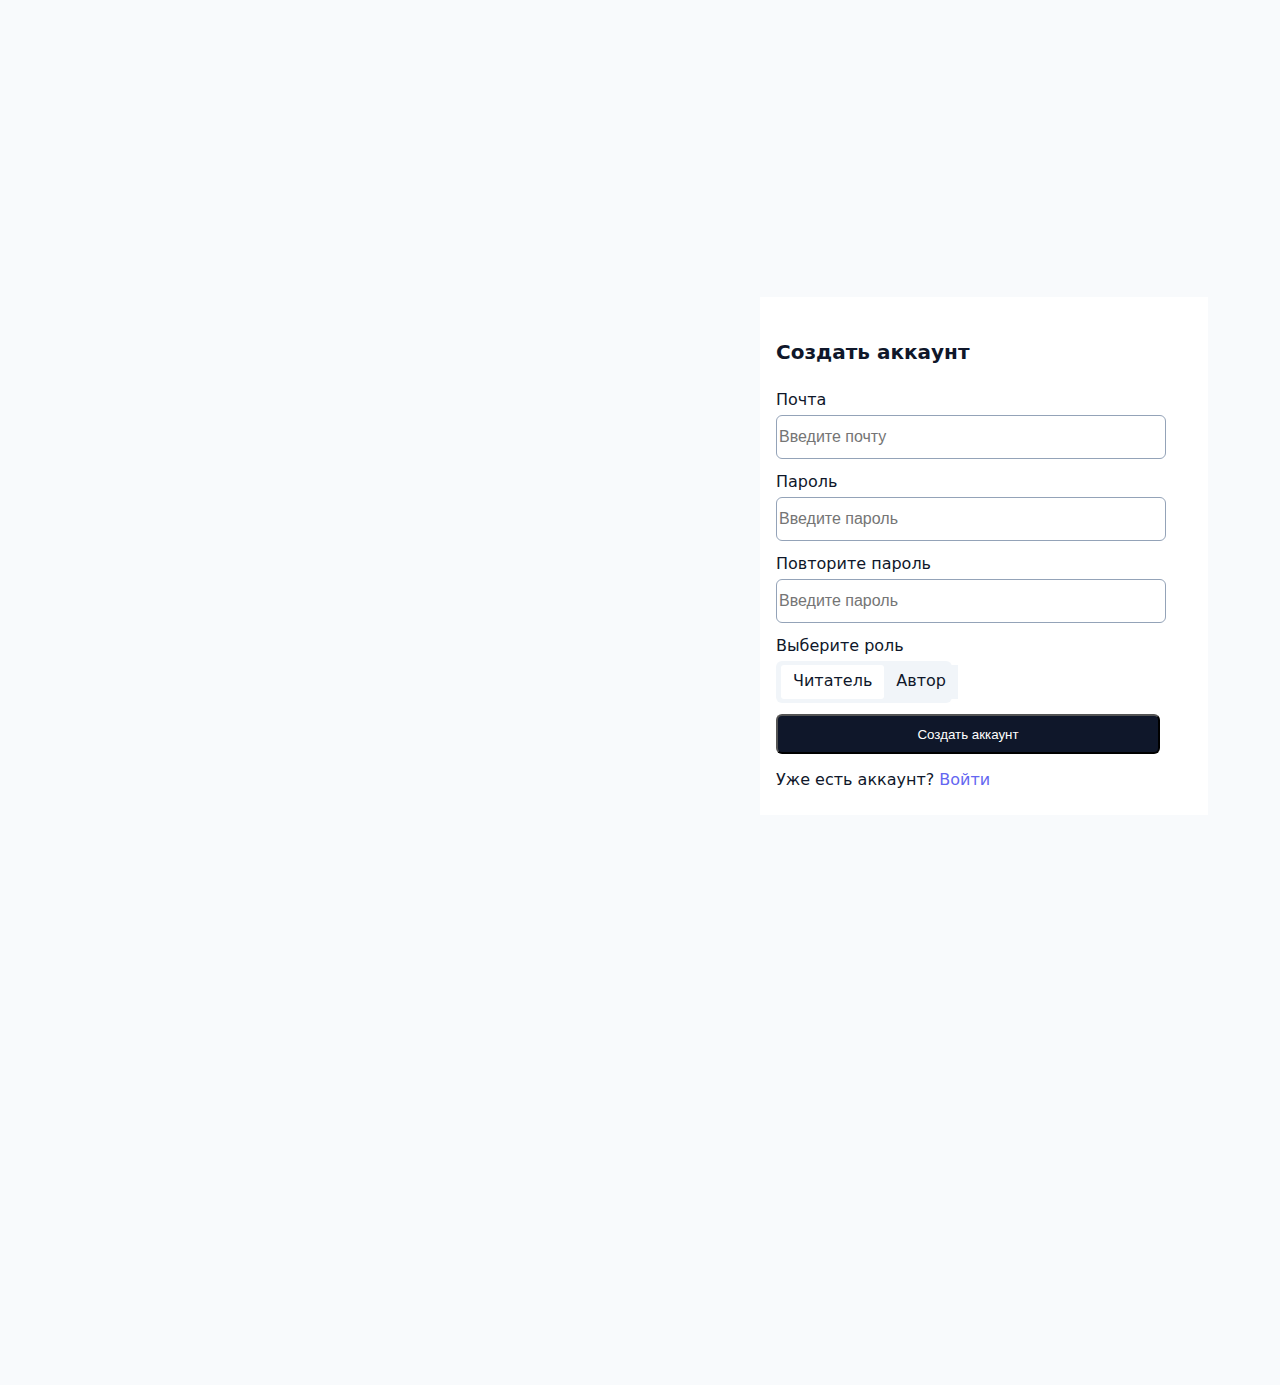
<file: sign_in/index.html>
<!DOCTYPE html>
<html>
    <head>
        <title>Регистрация</title>
        <meta charset="utf-8">
        <link rel="stylesheet" href="main.css">
    </head>
    <body>
        <div id="reg">
            <form>
            <h4>Создать аккаунт</h4>
            <p>
                Почта
                <input type="email" placeholder="Введите почту"/>  
            </p>
            <p>
                Пароль
                <input type="password" placeholder="Введите пароль"/>
            </p>
            <p>
                Повторите пароль
                <input type="password" placeholder="Введите пароль"\>
            </p>
            <div class="role">
                Выберите роль
                <div class="tabs">
                    <div class="tab-item-active">Читатель</div>
                    <div class="tab-item-inactive">Автор</div>
                </div>
            </div>
            <button type="submit" formmethod="post" href="">Создать аккаунт</button>
            <p class="go_to_log">
                <span>Уже есть аккаунт?</span>
                <a href="/git/Frontend/frontend-2024-2025.io-main/log_in/index.html">Войти</a>
            </p>
            </form>
        </div>
    </body>
</html>
</file>
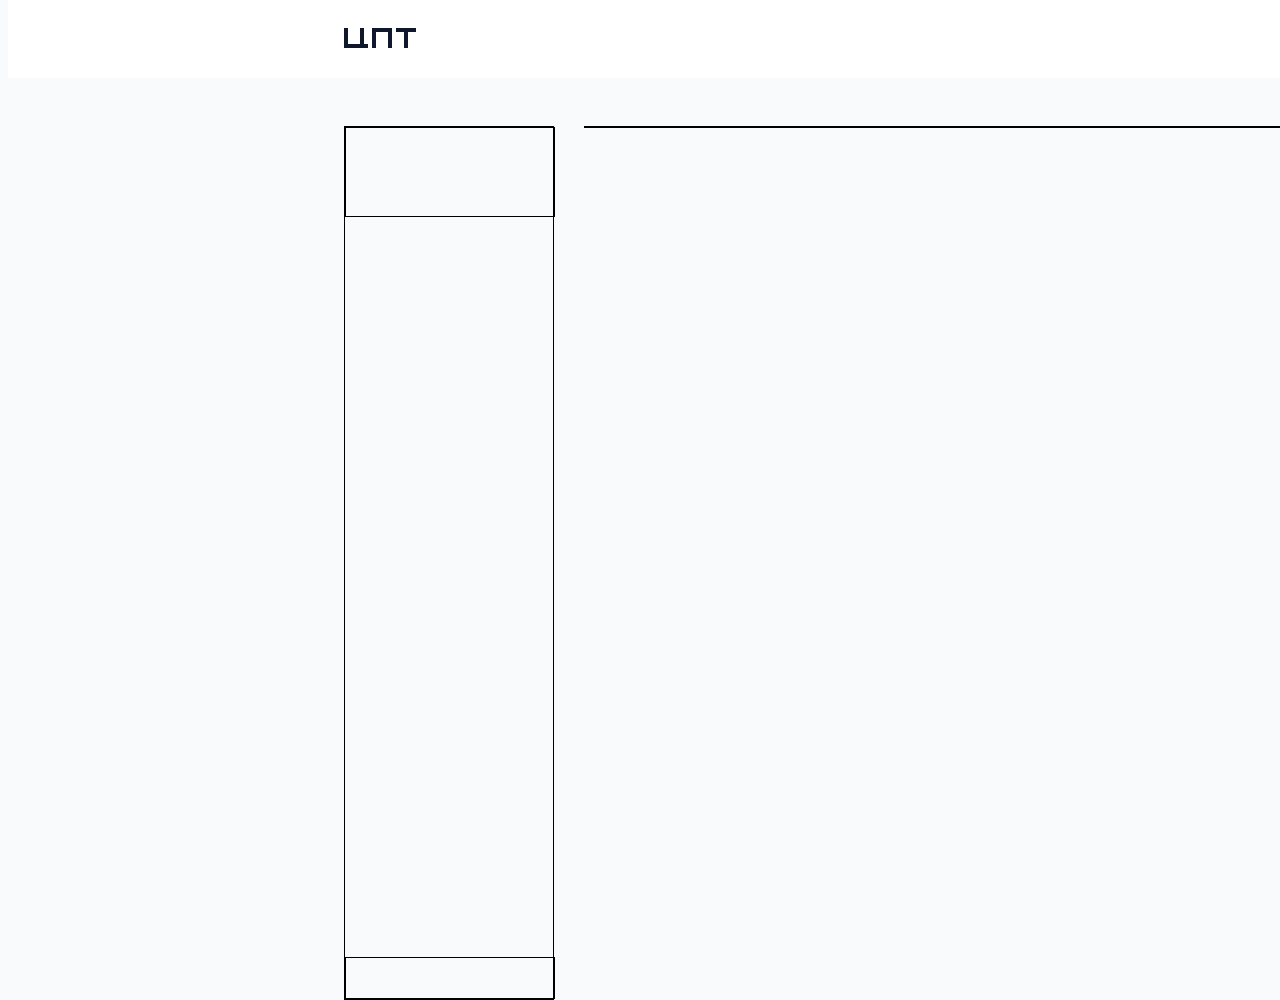
<file: site/index.html>
<!DOCTYPE html>
<html lang="rus">
    <head>
    <title>Фронтенд 2024-2025</title>
    <meta charset="utf-8">
    <link rel="stylesheet" href="main.css">
    </head>
    <body>
        <div id="header">
            <div class="logo">
                <svg width="72" height="20" viewBox="0 0 72 20" fill="none" xmlns="http://www.w3.org/2000/svg">
                <path fill-rule="evenodd" clip-rule="evenodd" d="M20.0001 4.00002V0H16V4.00002V7.99993V12V16H12H7.99995H4.00003V12V7.99993V4.00002V0H0V4.00002V7.99993V12V16V20H4.00003H7.99995H12H16H20.0001H24V16H20.0001V12V7.99993V4.00002Z" fill="#0F172A"/>
                <path fill-rule="evenodd" clip-rule="evenodd" d="M28 0V4.00002V7.99993V12V16V20H32V16V12V7.99993V4.00002H35.9999H40H44V7.99993V12V16V20H47.9999V16V12V7.99993V4.00002V0H44H40H35.9999H32H28Z" fill="#0F172A"/>
                <path fill-rule="evenodd" clip-rule="evenodd" d="M52 0V4.00002H56H60V7.99993V12V16V20H64V16V12V7.99993V4.00002H68H72V0H68H64H60H56H52Z" fill="#0F172A"/>
                </svg>
            </div>
            <div class="profile"></div>
        </div>
        <div id="sidebar">
            <div class="sidebar up"></div>
            <div class="sidebar down"></div>
        </div>
        <div id="posts"></div>
        <div id="adv">
            <img src="adv.png" width="208" height="140">
        </div>
    </body>
</html>
</file>
<file: sign_in/main.css>
:root{
    --background: white;
    --main-font-size:0.875rem;
    --input-font-size:1rem;
}
body{
    font-family: system-ui, -apple-system, "Inter";
    width:120rem;
    height:67.5rem;
    background-color: #f8fafc;
    color:#0f172a;
}
#reg{
    width:26rem;
    height:30.375rem;
    margin-left:47rem;
    margin-top:18.5625rem;
    background-color: var(--background);
    padding: 1rem;
    display: flex;
    gap:1rem;
    flex-direction: column;
    h4{
        font-weight: semi-bold;
        font-size: 1.25rem;
        letter-spacing: -0.5%;
    }
    p{
        width:24rem;
        height: 4.125rem;
        font-size: var(--main-font-size);
        font-weight: 500;
        font-size: medium;
    }
    input{
            width: 24rem;
            height: 2.5rem;
            border-radius: 0.375rem;
            border: 0.0625rem solid #94a3b8;
            font-weight: 400;
            font-size: var(--input-font-size);
            color: #94a3b8;
            margin-top: 0.375rem;
        }
    .role{
        font-size: medium;
        font-weight: 500;
        width: 10.375rem;
        height: 4.25rem;
    }
    .tabs{
        margin-top: 0.375rem;
        width: 10.375rem;
        height: 2rem;
        border-radius:0.375rem;
        background-color: #F1F5F9;
        padding: 0.3125rem;
        display: flex;
        flex-direction: row;
        align-items: center;
        
    }
    .tab-item-inactive{
        width:4.1875rem;
        height: 1.375rem;
        background-color: #F1F5F9;
        padding: 0.375rem 0.75rem 0.375rem 0.75rem;
    }
    .tab-item-active{
        padding: 0.375rem 0.75rem 0.375rem 0.75rem;
        width:5.5625rem;
        height:1.375rem;
        background-color:white;
        border-radius:0.1875rem;
        text-align: center;
    }
    button{
        margin-top: 0.625rem;
        width:24rem;
        height:2.5rem;
        background-color: #0f172a;
        padding: 0.5rem 1rem 0.5rem 1rem;
        color: white;
        border-radius:0.375rem ;
    }
    a{
        text-decoration: none;
        color: #6366f1;
    }
    a:hover{
        text-decoration:underline;
    }
}
</file>
<file: site/main.css>
html{
    background-color: #f8fafc;
}
body{
    font-family: system-ui, -apple-system, "inter";
}
#header{
    display: flex;
    width: 120rem;
    height: 5rem;
    background-color: white;
    margin-top: -10px;
    svg{
    margin-top: 1.875rem;
    margin-left: 21rem;
}
}
.profile{
    border: 1px solid black;
    width: 11.1875rem;
    height:2.5rem;
    margin-left: 87.8125rem;
    position: absolute;
    margin-top: 1.25rem;
    gap:0.75rem;
}
#sidebar{
    width: 13rem;
    height: 54.5rem;
    position: absolute;
    margin-left: 21rem;
    border: 1px solid black;
    display: flex;
    flex-direction: column;
    justify-content: space-between;
    margin-top: 3rem;
    .up{
        width: 13rem;
        height: 5.5rem;
        border: solid 1px black;
    }
    .down{
        width: 13rem;
        height: 2.5rem;
        border: 1px solid black;
    }
}
#posts{
    width: 48rem;
    height: auto;
    border: 1px solid black;
    margin-top: 3rem;
    margin-left: 36rem;
}
#adv{
    margin-left: 86rem;
    margin-top: 3rem;
}
</file>
